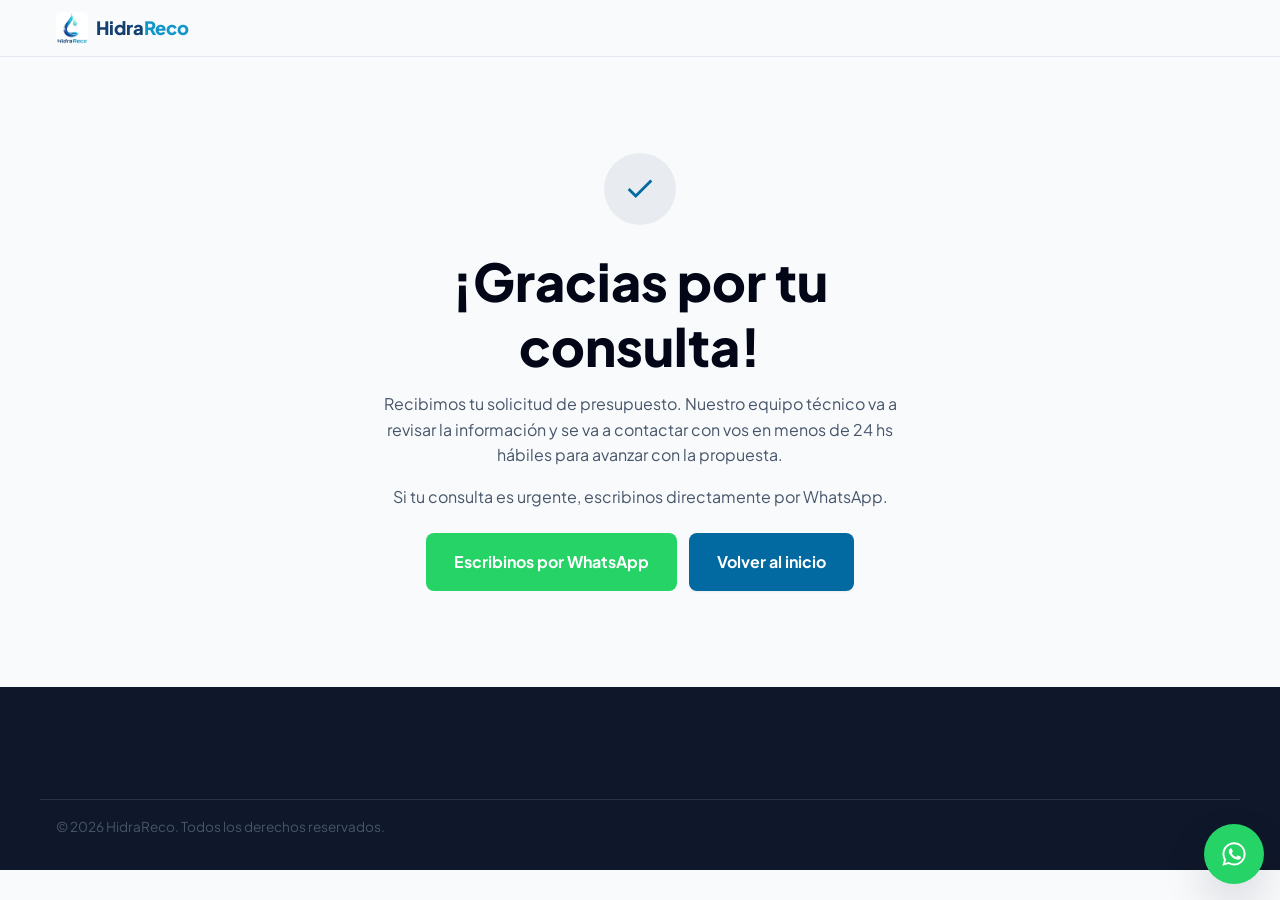
<file: gracias/index.html>
<!DOCTYPE html>
<html lang="es-AR">
<head>
  <meta charset="UTF-8">
  <meta name="viewport" content="width=device-width, initial-scale=1.0">
  <title>¡Gracias por tu consulta! | HidraReco</title>
  <meta name="description" content="Recibimos tu solicitud de presupuesto para tratamiento de efluentes industriales. Te contactamos en menos de 24 hs.">
  <meta name="robots" content="noindex">

  <link rel="icon" href="../favicon.svg" type="image/svg+xml">
  <link rel="icon" href="../favicon-32.png" sizes="32x32" type="image/png">
  <link rel="apple-touch-icon" href="../apple-touch-icon.png">

  <!-- ============================================================
       Google Tag Manager
       TODO: reemplazar GTM-XXXXXXX por el ID real del contenedor.
       ============================================================ -->
  <!-- <script>(function(w,d,s,l,i){w[l]=w[l]||[];w[l].push({'gtm.start':
  new Date().getTime(),event:'gtm.js'});var f=d.getElementsByTagName(s)[0],
  j=d.createElement(s),dl=l!='dataLayer'?'&l='+l:'';j.async=true;j.src=
  'https://www.googletagmanager.com/gtm.js?id='+i+dl;f.parentNode.insertBefore(j,f);
  })(window,document,'script','dataLayer','GTM-XXXXXXX');</script> -->

  <!-- ============================================================
       Google Ads - Etiqueta de conversión (gtag.js)
       Esta es la página de "gracias": el lugar típico para disparar
       la conversión de envío de formulario en Google Ads.
       TODO: reemplazar AW-XXXXXXXXX/XXXXXXXXXXXXXXXXXXXXX por los
       valores reales de la etiqueta de conversión.
       ============================================================ -->
  <!-- <script async src="https://www.googletagmanager.com/gtag/js?id=AW-XXXXXXXXX"></script>
  <script>
    window.dataLayer = window.dataLayer || [];
    function gtag(){dataLayer.push(arguments);}
    gtag('js', new Date());
    gtag('config', 'AW-XXXXXXXXX');
    gtag('event', 'conversion', {'send_to': 'AW-XXXXXXXXX/XXXXXXXXXXXXXXXXXXXXX'});
  </script> -->

  <link rel="preconnect" href="https://fonts.googleapis.com">
  <link rel="preconnect" href="https://fonts.gstatic.com" crossorigin>
  <link href="https://fonts.googleapis.com/css2?family=Plus+Jakarta+Sans:ital,wght@0,400;0,500;0,600;0,700;0,800;1,400&display=swap" rel="stylesheet">

  <link rel="stylesheet" href="../css/styles.css">
</head>
<body>
  <!-- <noscript><iframe src="https://www.googletagmanager.com/ns.html?id=GTM-XXXXXXX"
  height="0" width="0" style="display:none;visibility:hidden"></iframe></noscript> -->

  <header class="site-header">
    <div class="container header-inner">
      <a href="/" class="logo" aria-label="HidraReco - Inicio">
        <img class="logo-mark" src="../img/logo-hidrareco.jpg" width="32" height="32" alt="" style="border-radius:6px;object-fit:contain">
        <span><span style="color:#144071">Hidra</span><span style="color:#1296C9">Reco</span></span>
      </a>
    </div>
  </header>

  <main>
    <section class="thanks-section">
      <div class="container">
        <div class="thanks-card" style="margin-inline:auto;">
          <div class="thanks-icon">
            <svg width="34" height="34" viewBox="0 0 24 24" fill="none" stroke="currentColor" stroke-width="2" aria-hidden="true">
              <path d="M20 6 9 17l-5-5"/>
            </svg>
          </div>
          <h1>¡Gracias por tu consulta!</h1>
          <p>
            Recibimos tu solicitud de presupuesto. Nuestro equipo técnico va a revisar la información
            y se va a contactar con vos en menos de 24&nbsp;hs hábiles para avanzar con la propuesta.
          </p>
          <p>Si tu consulta es urgente, escribinos directamente por WhatsApp.</p>

          <div class="thanks-actions">
            <a
              href="https://wa.me/5491126704249?text=Hola%2C%20acabo%20de%20enviar%20una%20solicitud%20de%20presupuesto"
              class="btn btn-whatsapp btn-lg"
              target="_blank"
              rel="noopener"
            >
              Escribinos por WhatsApp
            </a>
            <a href="/" class="btn btn-accent btn-lg">Volver al inicio</a>
          </div>
        </div>
      </div>
    </section>
  </main>

  <footer class="site-footer">
    <div class="container footer-bottom">
      <p>&copy; <span id="footer-year"></span> HidraReco. Todos los derechos reservados.</p>
    </div>
  </footer>

  <a
    href="https://wa.me/5491126704249"
    class="whatsapp-float"
    target="_blank"
    rel="noopener"
    aria-label="Escribinos por WhatsApp"
  >
    <svg width="28" height="28" viewBox="0 0 24 24" fill="currentColor" aria-hidden="true">
      <path d="M12.04 2C6.58 2 2.13 6.45 2.13 11.91C2.13 13.66 2.59 15.36 3.45 16.86L2.05 22L7.3 20.62C8.75 21.41 10.38 21.82 12.04 21.82C17.5 21.82 21.95 17.37 21.95 11.91C21.95 9.27 20.92 6.78 19.05 4.91C17.18 3.03 14.68 2 12.04 2ZM12.04 20.15C10.56 20.15 9.11 19.76 7.85 19L7.55 18.82L4.43 19.65L5.27 16.6L5.08 16.29C4.24 14.98 3.8 13.47 3.8 11.91C3.8 7.37 7.5 3.67 12.04 3.67C14.24 3.67 16.31 4.53 17.86 6.09C19.42 7.65 20.28 9.72 20.28 11.91C20.28 16.45 16.58 20.15 12.04 20.15ZM17.24 14.08C16.99 13.95 15.77 13.35 15.54 13.27C15.31 13.18 15.14 13.14 14.97 13.39C14.8 13.65 14.31 14.22 14.16 14.39C14.01 14.56 13.86 14.58 13.61 14.46C13.36 14.33 12.55 14.06 11.59 13.21C10.85 12.55 10.34 11.74 10.19 11.48C10.05 11.23 10.17 11.1 10.3 10.97C10.41 10.86 10.55 10.68 10.68 10.53C10.81 10.38 10.85 10.28 10.94 10.11C11.02 9.93 10.98 9.79 10.92 9.66C10.85 9.53 10.35 8.31 10.14 7.81C9.93 7.32 9.72 7.39 9.56 7.38C9.41 7.37 9.24 7.37 9.06 7.37C8.89 7.37 8.62 7.44 8.38 7.69C8.15 7.94 7.5 8.55 7.5 9.77C7.5 10.99 8.41 12.16 8.53 12.33C8.65 12.5 10.34 15.11 12.93 16.18C13.55 16.44 14.03 16.6 14.4 16.71C15.02 16.91 15.59 16.88 16.03 16.81C16.53 16.74 17.55 16.2 17.76 15.6C17.98 15.01 17.98 14.51 17.92 14.4C17.85 14.29 17.68 14.22 17.24 14.08Z"/>
    </svg>
  </a>

  <script>
    var y = document.getElementById('footer-year');
    if (y) y.textContent = new Date().getFullYear();
  </script>
</body>
</html>
</file>
<file: css/styles.css>
/* ==========================================================================
   Hidraeco — Design tokens (generado con la skill ui-ux-pro-max)
   Estilo: Accessible & Ethical | Patrón: Trust & Authority + Conversion
   ========================================================================== */

:root {
  --color-primary: #0F172A;
  --color-on-primary: #FFFFFF;
  --color-secondary: #334155;
  --color-on-secondary: #FFFFFF;
  --color-accent: #0369A1;
  --color-accent-hover: #075985;
  --color-on-accent: #FFFFFF;
  --color-background: #F8FAFC;
  --color-foreground: #020617;
  --color-card: #FFFFFF;
  --color-card-foreground: #020617;
  --color-muted: #E8ECF1;
  --color-muted-foreground: #475569;
  --color-border: #E2E8F0;
  --color-destructive: #DC2626;
  --color-on-destructive: #FFFFFF;
  --color-ring: #0F172A;
  --color-whatsapp: #25D366;
  --color-whatsapp-hover: #1EBE57;

  /* Verde tomado del logo real (HidraReco) — reservado para sostenibilidad/proceso */
  --color-green: #5C7A3B;
  --color-green-hover: #4B6530;
  --color-on-green: #FFFFFF;
  --color-green-soft: #EEF3E6;

  --font-base: 'Plus Jakarta Sans', system-ui, -apple-system, 'Segoe UI', sans-serif;

  --space-1: 4px;
  --space-2: 8px;
  --space-3: 12px;
  --space-4: 16px;
  --space-5: 24px;
  --space-6: 32px;
  --space-7: 48px;
  --space-8: 64px;
  --space-9: 96px;

  --radius-sm: 8px;
  --radius-md: 12px;
  --radius-lg: 20px;
  --radius-full: 999px;

  --shadow-sm: 0 1px 2px rgba(2, 6, 23, 0.06);
  --shadow-md: 0 8px 24px rgba(2, 6, 23, 0.08);
  --shadow-lg: 0 20px 45px rgba(2, 6, 23, 0.14);

  --container-max: 1200px;
  --transition-fast: 180ms ease;
  --ease-out: cubic-bezier(0.23, 1, 0.32, 1);
}

/* ==========================================================================
   Reset & base
   ========================================================================== */

*, *::before, *::after { box-sizing: border-box; }

html { scroll-behavior: smooth; }

@media (prefers-reduced-motion: reduce) {
  html { scroll-behavior: auto; }
  *, *::before, *::after {
    animation-duration: 0.01ms !important;
    animation-iteration-count: 1 !important;
    transition-duration: 0.01ms !important;
    scroll-behavior: auto !important;
  }
}

/* Entrada de secciones al primer scroll (una sola vez, ver js/script.js). El
   0.01ms de arriba ya vuelve esto instantáneo bajo prefers-reduced-motion. */
.reveal {
  opacity: 0;
  transform: translateY(14px);
  transition: opacity 480ms var(--ease-out), transform 480ms var(--ease-out);
}
.reveal.is-visible {
  opacity: 1;
  transform: none;
}

body {
  margin: 0;
  font-family: var(--font-base);
  font-size: 16px;
  line-height: 1.6;
  color: var(--color-foreground);
  background: var(--color-background);
  -webkit-font-smoothing: antialiased;
}

img, svg { max-width: 100%; display: block; }

h1, h2, h3, h4 { line-height: 1.25; margin: 0 0 var(--space-3); font-weight: 700; }
h1 { font-size: clamp(2rem, 4.5vw + 1rem, 3.25rem); font-weight: 800; }
h2 { font-size: clamp(1.6rem, 2.5vw + 1rem, 2.25rem); }
h3 { font-size: 1.15rem; }
p { margin: 0 0 var(--space-4); color: var(--color-muted-foreground); }

a { color: var(--color-accent); text-decoration: none; }

.container {
  width: 100%;
  max-width: var(--container-max);
  margin-inline: auto;
  padding-inline: var(--space-4);
}

.section { padding-block: var(--space-8); }

.section-heading { max-width: 640px; margin-bottom: var(--space-6); }
.section-lead { font-size: 1.05rem; }

.eyebrow {
  color: var(--color-accent);
  font-weight: 700;
  text-transform: uppercase;
  letter-spacing: 0.08em;
  font-size: 0.8rem;
  margin: 0 0 var(--space-2);
}

.skip-link {
  position: absolute;
  left: -999px;
  top: 0;
  background: var(--color-accent);
  color: var(--color-on-accent);
  padding: var(--space-3) var(--space-4);
  border-radius: var(--radius-sm);
  z-index: 1000;
}
.skip-link:focus {
  left: var(--space-4);
  top: var(--space-4);
}

:focus-visible {
  outline: 3px solid var(--color-ring);
  outline-offset: 2px;
}

/* ==========================================================================
   Buttons
   ========================================================================== */

.btn {
  display: inline-flex;
  align-items: center;
  justify-content: center;
  gap: var(--space-2);
  padding: 14px 24px;
  border-radius: var(--radius-sm);
  font-weight: 700;
  font-size: 0.95rem;
  border: none;
  cursor: pointer;
  transition: background var(--transition-fast), transform var(--transition-fast), box-shadow var(--transition-fast);
  min-height: 44px;
  white-space: nowrap;
}
.btn:active { transform: translateY(1px); }
.btn:disabled {
  opacity: 0.65;
  cursor: not-allowed;
  pointer-events: none;
}

@keyframes btn-spin { to { transform: rotate(360deg); } }

.btn .btn-spinner {
  width: 16px;
  height: 16px;
  border-radius: 50%;
  border: 2px solid rgba(255, 255, 255, 0.4);
  border-top-color: #fff;
  animation: btn-spin 0.7s linear infinite;
}
@media (prefers-reduced-motion: reduce) {
  .btn .btn-spinner { animation: none; }
}

.btn-accent {
  background: var(--color-accent);
  color: var(--color-on-accent);
  box-shadow: var(--shadow-sm);
}
.btn-accent:hover { background: var(--color-accent-hover); box-shadow: var(--shadow-md); }

.btn-whatsapp {
  background: var(--color-whatsapp);
  color: #fff;
}
.btn-whatsapp:hover { background: var(--color-whatsapp-hover); }

.btn-lg { padding: 16px 28px; font-size: 1rem; }
.btn-block { width: 100%; }

.btn-header { display: none; }
@media (min-width: 768px) {
  .btn-header { display: inline-flex; }
}

/* ==========================================================================
   Header
   ========================================================================== */

.site-header {
  position: sticky;
  top: 0;
  z-index: 100;
  background: rgba(248, 250, 252, 0.92);
  backdrop-filter: blur(8px);
  border-bottom: 1px solid var(--color-border);
}

.header-inner {
  display: flex;
  align-items: center;
  justify-content: space-between;
  gap: var(--space-4);
  padding-block: var(--space-3);
}

.logo {
  display: inline-flex;
  align-items: center;
  gap: var(--space-2);
  color: var(--color-primary);
  font-weight: 800;
  font-size: 1.15rem;
}

.main-nav { display: none; }
.main-nav ul {
  display: flex;
  gap: var(--space-5);
  list-style: none;
  margin: 0;
  padding: 0;
}
.main-nav a {
  color: var(--color-secondary);
  font-weight: 600;
  font-size: 0.95rem;
  transition: color 150ms var(--ease-out);
}
.main-nav a:hover { color: var(--color-accent); }

@media (min-width: 1024px) {
  .main-nav { display: block; }
}

/* ==========================================================================
   Hero
   ========================================================================== */

.hero {
  position: relative;
  overflow: hidden;
  padding-block: var(--space-7) var(--space-6);
}

/* Foto de fondo en su propia capa (no en .hero directo) para poder animarle
   un zoom lento con transform -- no dispara layout, y el overflow:hidden de
   arriba recorta lo que se pasa del borde. Queda quieta bajo
   prefers-reduced-motion (regla global de arriba: animation-duration
   0.01ms), como una foto fija normal. */
.hero::before {
  content: "";
  position: absolute;
  inset: 0;
  z-index: 0;
  background:
    linear-gradient(100deg, rgba(15, 23, 42, 0.94) 0%, rgba(15, 23, 42, 0.86) 38%, rgba(3, 105, 161, 0.55) 68%, rgba(3, 105, 161, 0.35) 100%),
    url("../img/hero-bg.jpg") center / cover no-repeat;
  animation: hero-bg-breathe 24s ease-in-out infinite alternate;
}

/* Brillo que se desliza en diagonal sobre el agua, como el sol reflejando
   en la superficie -- dan la sensación de que el agua se mueve sin
   necesitar un video. mix-blend-mode la funde con la foto de abajo. */
.hero::after {
  content: "";
  position: absolute;
  inset: 0;
  z-index: 0;
  background: linear-gradient(115deg, transparent 35%, rgba(255, 255, 255, 0.22) 50%, transparent 65%);
  background-size: 260% 260%;
  background-position: 0% 0%;
  mix-blend-mode: overlay;
  animation: hero-shimmer-sweep 7s linear infinite;
}

.hero-inner { position: relative; z-index: 1; }

@keyframes hero-bg-breathe {
  from { transform: scale(1); }
  to { transform: scale(1.08); }
}

@keyframes hero-shimmer-sweep {
  from { background-position: 0% 0%; }
  to { background-position: 100% 100%; }
}

@media (min-width: 640px) {
  .hero { padding-block: var(--space-8) var(--space-7); }
}

@media (min-width: 1024px) {
  .hero { min-height: 640px; display: flex; align-items: center; }
}

.hero-inner {
  display: grid;
  gap: var(--space-7);
  align-items: center;
}

@media (min-width: 1024px) {
  .hero-inner { grid-template-columns: minmax(0, 640px); }
}

.hero h1 { color: #FFFFFF; margin-bottom: var(--space-3); font-size: clamp(1.75rem, 5.5vw + 0.5rem, 3.25rem); }
.hero-subcopy { font-size: 0.98rem; max-width: 56ch; color: rgba(248, 250, 252, 0.88); }
.hero .eyebrow { color: #7DD3FC; }

@media (min-width: 640px) {
  .hero-subcopy { font-size: 1.05rem; }
}

.hero-ctas {
  display: flex;
  flex-wrap: wrap;
  gap: var(--space-3);
  margin-bottom: var(--space-4);
}

.hero-trust {
  list-style: none;
  padding: 0;
  margin: 0;
  display: flex;
  flex-direction: row;
  flex-wrap: wrap;
  gap: var(--space-2) var(--space-4);
}
.hero-trust li {
  position: relative;
  padding-left: var(--space-5);
  font-weight: 600;
  color: rgba(248, 250, 252, 0.92);
  font-size: 0.82rem;
}
.hero-trust li::before {
  content: "";
  position: absolute;
  left: 0;
  top: 4px;
  width: 16px;
  height: 16px;
  border-radius: 50%;
  background: var(--color-green);
  mask: url("data:image/svg+xml,%3Csvg xmlns='http://www.w3.org/2000/svg' viewBox='0 0 24 24'%3E%3Cpath fill='%23000' d='M9 16.2 4.8 12l-1.4 1.4L9 19 21 7l-1.4-1.4z'/%3E%3C/svg%3E") center / contain no-repeat;
}

@media (min-width: 640px) {
  .hero-trust { gap: var(--space-2) var(--space-5); }
  .hero-trust li { font-size: 0.92rem; }
  .hero-trust li::before { top: 6px; }
}

.hero-brochure-link {
  display: inline-flex;
  align-items: center;
  gap: var(--space-2);
  margin-top: var(--space-4);
  color: rgba(248, 250, 252, 0.85);
  font-size: 0.88rem;
  font-weight: 600;
  border-bottom: 1px solid rgba(248, 250, 252, 0.35);
  padding-bottom: 2px;
}
.hero-brochure-link:hover { color: #FFFFFF; border-color: rgba(248, 250, 252, 0.7); }

/* ==========================================================================
   Cards / Services
   ========================================================================== */

.cards-grid {
  display: grid;
  gap: var(--space-5);
}

@media (min-width: 768px) {
  .cards-grid { grid-template-columns: repeat(3, 1fr); }
}

.card {
  background: var(--color-card);
  border: 1px solid var(--color-border);
  border-radius: var(--radius-lg);
  padding: var(--space-6);
  box-shadow: var(--shadow-sm);
  transition: box-shadow var(--transition-fast), transform var(--transition-fast);
}
.card:hover { box-shadow: var(--shadow-md); transform: translateY(-2px); }

.card-icon {
  width: 52px;
  height: 52px;
  border-radius: var(--radius-md);
  background: var(--color-muted);
  color: var(--color-accent);
  display: flex;
  align-items: center;
  justify-content: center;
  margin-bottom: var(--space-4);
}

.card h3 { color: var(--color-primary); }
.card p { margin-bottom: 0; }

/* ==========================================================================
   Why us
   ========================================================================== */

.why-us { background: var(--color-card); border-block: 1px solid var(--color-border); }

.why-grid {
  display: grid;
  gap: var(--space-6);
}

@media (min-width: 640px) {
  .why-grid { grid-template-columns: repeat(2, 1fr); }
}
@media (min-width: 1024px) {
  .why-grid { grid-template-columns: repeat(4, 1fr); }
}

.why-icon {
  width: 48px;
  height: 48px;
  border-radius: 50%;
  background: var(--color-primary);
  color: var(--color-on-primary);
  display: flex;
  align-items: center;
  justify-content: center;
  margin-bottom: var(--space-4);
}

.why-item { transition: transform var(--transition-fast); }
.why-item:hover { transform: translateY(-2px); }
.why-item h3 { color: var(--color-primary); margin-bottom: var(--space-2); }
.why-item p { margin-bottom: 0; font-size: 0.95rem; }

/* ==========================================================================
   Cómo trabajamos (proceso)
   ========================================================================== */

.process { background: var(--color-primary); color: var(--color-on-primary); }
.process .eyebrow { color: #7DD3FC; }
.process h2 { color: var(--color-on-primary); }
.process .section-lead { color: #CBD5E1; }

.process-grid {
  display: grid;
  gap: var(--space-6);
  counter-reset: process-step;
  position: relative;
}

@media (min-width: 1024px) {
  .process-grid {
    grid-template-columns: repeat(4, 1fr);
    gap: var(--space-5);
  }
  .process-grid::before {
    content: "";
    position: absolute;
    top: 26px;
    left: calc(12.5% + 4px);
    right: calc(12.5% + 4px);
    height: 2px;
    background: rgba(255, 255, 255, 0.16);
    z-index: 0;
  }
  .process-grid-3 { grid-template-columns: repeat(3, 1fr); }
  .process-grid-3::before { left: calc(16.66% + 4px); right: calc(16.66% + 4px); }
}

.process-step { position: relative; z-index: 1; }

.process-step-number {
  width: 52px;
  height: 52px;
  border-radius: 50%;
  background: var(--color-green);
  color: var(--color-on-green);
  display: flex;
  align-items: center;
  justify-content: center;
  font-weight: 800;
  font-size: 1.15rem;
  margin-bottom: var(--space-4);
  border: 4px solid var(--color-primary);
  font-variant-numeric: tabular-nums;
}

.process-step h3 { color: var(--color-on-primary); }
.process-step p { color: #94A3B8; margin-bottom: 0; font-size: 0.95rem; }

/* Pista y gota de agua del efecto de scroll (ver bloque de abajo) -- ocultas
   por default; solo se muestran donde el navegador soporta el efecto. */
.process-flow-track { display: none; }

/* Efecto "video" al scrollear: una gota de agua viaja por la línea del
   proceso (celeste, como el efluente tratado) y cada número se enciende a
   su paso -- mejora progresiva pura en CSS. Sin soporte para scroll-driven
   animations, o con prefers-reduced-motion, el grid queda exactamente como
   estaba: la línea gris fija de siempre, sin gota, y los 3 números ya
   visibles, nada oculto. */
@media (min-width: 1024px) and (prefers-reduced-motion: no-preference) {
  @supports (animation-timeline: view()) {
    /* El timeline se ancla a TODA la sección (título + grid), no solo a la fila
       de números -- la fila sola mide ~150px y el efecto se completaría en un
       parpadeo. Con la sección entera (~470px) el scroll rinde bien. */
    .process {
      view-timeline-name: --process-reveal;
      view-timeline-axis: block;
    }

    .process-grid-3::after {
      content: "";
      position: absolute;
      top: 26px;
      left: calc(16.66% + 4px);
      right: calc(16.66% + 4px);
      height: 2px;
      background: linear-gradient(90deg, #7DD3FC, #0EA5E9);
      transform-origin: left center;
      transform: scaleX(0);
      z-index: 0;
      animation-name: process-line-draw;
      animation-timing-function: linear;
      animation-fill-mode: both;
      animation-timeline: --process-reveal;
      animation-range: 15% 75%;
    }

    /* Pista invisible del mismo largo que la línea -- container-type permite
       que la gota se mueva en "cqw" (% del ancho de ESTA pista), así el
       recorrido siempre llega justo al último número sea cual sea el ancho
       de pantalla, sin animar left/width (que dispara layout). */
    .process-grid-3 .process-flow-track {
      display: block;
      position: absolute;
      top: 26px;
      left: calc(16.66% + 4px);
      right: calc(16.66% + 4px);
      height: 1px;
      container-type: inline-size;
      z-index: 2;
    }
    .process-grid-3 .process-flow-drop {
      position: absolute;
      top: 0;
      left: 0;
      width: 14px;
      height: 14px;
      margin-top: -7px;
      margin-left: -7px;
      border-radius: 50%;
      background: radial-gradient(circle at 35% 30%, #E0F7FF, #0EA5E9 75%);
      box-shadow: 0 0 10px 2px rgba(14, 165, 233, 0.65);
      opacity: 0;
      animation-name: process-water-flow;
      animation-timing-function: linear;
      animation-fill-mode: both;
      animation-timeline: --process-reveal;
      animation-range: 15% 75%;
    }

    .process-grid-3 .process-step-number {
      transform: scale(0.82);
      opacity: 0.55;
      animation-name: process-step-light-up;
      animation-timing-function: var(--ease-out);
      animation-fill-mode: both;
      animation-timeline: --process-reveal;
    }
    .process-grid-3 .process-step:nth-child(1) .process-step-number {
      animation-range: 5% 35%;
    }
    .process-grid-3 .process-step:nth-child(2) .process-step-number {
      animation-range: 30% 60%;
    }
    .process-grid-3 .process-step:nth-child(3) .process-step-number {
      animation-range: 55% 85%;
    }
  }
}

@keyframes process-water-flow {
  0% { transform: translateX(0); opacity: 0; }
  6% { opacity: 1; }
  94% { opacity: 1; }
  100% { transform: translateX(100cqw); opacity: 0; }
}

@keyframes process-line-draw {
  to { transform: scaleX(1); }
}

@keyframes process-step-light-up {
  to {
    transform: scale(1);
    opacity: 1;
    border-color: var(--color-green);
    box-shadow: 0 0 0 4px rgba(92, 122, 59, 0.25);
  }
}

/* ==========================================================================
   Preguntas frecuentes
   ========================================================================== */

.faq { background: var(--color-card); border-block: 1px solid var(--color-border); }

.faq-list {
  max-width: 760px;
  margin-inline: auto;
  display: flex;
  flex-direction: column;
  gap: var(--space-3);
}

.faq-item {
  background: var(--color-background);
  border: 1px solid var(--color-border);
  border-radius: var(--radius-md);
  padding: var(--space-4) var(--space-5);
}

.faq-item summary {
  cursor: pointer;
  font-weight: 700;
  color: var(--color-primary);
  list-style: none;
  display: flex;
  align-items: center;
  justify-content: space-between;
  gap: var(--space-3);
}
.faq-item summary::-webkit-details-marker { display: none; }

.faq-item summary::after {
  content: "+";
  flex-shrink: 0;
  color: var(--color-accent);
  font-size: 1.4rem;
  font-weight: 400;
  line-height: 1;
  transition: transform var(--transition-fast);
}
.faq-item[open] summary::after { content: "\2212"; }

.faq-item summary:focus-visible {
  outline: 3px solid var(--color-ring);
  outline-offset: 3px;
  border-radius: var(--radius-sm);
}

.faq-item p {
  margin: var(--space-3) 0 0;
  font-size: 0.95rem;
}

/* ==========================================================================
   Testimonio (placeholder)
   ========================================================================== */

.testimonial-card {
  background: var(--color-card);
  border: 1px dashed var(--color-border);
  border-radius: var(--radius-lg);
  padding: var(--space-6) var(--space-7);
  max-width: 760px;
  margin-inline: auto;
  text-align: center;
}
.testimonial-card blockquote {
  margin: 0 0 var(--space-4);
  font-size: 1.2rem;
  font-weight: 600;
  color: var(--color-primary);
  line-height: 1.5;
}
.testimonial-card cite {
  font-style: normal;
  color: var(--color-muted-foreground);
  font-size: 0.9rem;
  font-weight: 600;
}

/* ==========================================================================
   Clients / logos marquee
   ========================================================================== */

.logos-marquee {
  position: relative;
  display: flex;
  align-items: center;
  gap: var(--space-3);
  overflow: hidden;
  padding-block: var(--space-3);
  -webkit-mask-image: linear-gradient(90deg, transparent, #000 6%, #000 94%, transparent);
  mask-image: linear-gradient(90deg, transparent, #000 6%, #000 94%, transparent);
}

.logos-track {
  display: flex;
  gap: var(--space-7);
  animation: marquee 24s linear infinite;
}

.logos-marquee:hover .logos-track,
.logos-marquee:focus-within .logos-track,
.logos-track.is-paused {
  animation-play-state: paused;
}

@media (prefers-reduced-motion: reduce) {
  .logos-track { animation: none; }
}

.logos-set {
  display: flex;
  align-items: center;
  gap: var(--space-7);
  flex-shrink: 0;
}

.logo-placeholder {
  min-width: 140px;
  height: 64px;
  display: flex;
  align-items: center;
  justify-content: center;
  background: var(--color-muted);
  border: 1px dashed var(--color-border);
  border-radius: var(--radius-md);
  color: var(--color-muted-foreground);
  font-weight: 700;
  font-size: 0.85rem;
  white-space: nowrap;
  padding-inline: var(--space-4);
}

@keyframes marquee {
  from { transform: translateX(0); }
  to { transform: translateX(-50%); }
}

.marquee-control {
  flex-shrink: 0;
  width: 40px;
  height: 40px;
  border-radius: 50%;
  border: 1px solid var(--color-border);
  background: var(--color-card);
  color: var(--color-primary);
  font-size: 1.4rem;
  cursor: pointer;
  display: none;
  align-items: center;
  justify-content: center;
  z-index: 2;
  transition: color 150ms var(--ease-out), border-color 150ms var(--ease-out);
}
.marquee-control:hover {
  color: var(--color-accent);
  border-color: var(--color-accent);
}

@media (min-width: 768px) {
  .marquee-control { display: flex; }
}

/* ==========================================================================
   Contact form
   ========================================================================== */

.contact { background: var(--color-background); }

.contact-inner {
  display: grid;
  gap: var(--space-7);
}

@media (min-width: 1024px) {
  .contact-inner { grid-template-columns: 0.9fr 1.1fr; align-items: start; }
}

.contact-form {
  background: var(--color-card);
  border: 1px solid var(--color-border);
  border-radius: var(--radius-lg);
  padding: var(--space-6);
  box-shadow: var(--shadow-md);
  display: flex;
  flex-direction: column;
  gap: var(--space-4);
}

.form-row { display: flex; flex-direction: column; gap: var(--space-2); }

.form-row label {
  font-weight: 700;
  font-size: 0.9rem;
  color: var(--color-primary);
}

.form-row input,
.form-row select,
.form-row textarea {
  font-family: inherit;
  font-size: 1rem;
  padding: 12px 14px;
  border: 1px solid var(--color-border);
  border-radius: var(--radius-sm);
  background: var(--color-background);
  color: var(--color-foreground);
  min-height: 44px;
  transition: border-color var(--transition-fast), box-shadow var(--transition-fast);
}

.form-row textarea { min-height: 110px; resize: vertical; }

.form-row input:focus,
.form-row select:focus,
.form-row textarea:focus {
  border-color: var(--color-accent);
  box-shadow: 0 0 0 3px rgba(3, 105, 161, 0.18);
}

.form-row.has-error input,
.form-row.has-error select,
.form-row.has-error textarea {
  border-color: var(--color-destructive);
}

.field-error {
  color: var(--color-destructive);
  font-size: 0.85rem;
  min-height: 1.1em;
  opacity: 0;
  transform: translateY(-2px);
  transition: opacity 160ms var(--ease-out), transform 160ms var(--ease-out);
}
.field-error:not(:empty) {
  opacity: 1;
  transform: none;
}

.form-status {
  margin: 0;
  font-weight: 600;
  font-size: 0.95rem;
}
.form-status[data-state="error"] { color: var(--color-destructive); }
.form-status[data-state="success"] { color: #15803d; }

.form-legal {
  font-size: 0.8rem;
  color: var(--color-muted-foreground);
  margin: 0;
}

/* ==========================================================================
   Footer
   ========================================================================== */

.site-footer {
  background: var(--color-primary);
  color: var(--color-on-primary);
  padding-top: var(--space-8);
}

.footer-inner {
  display: grid;
  gap: var(--space-6);
}

@media (min-width: 768px) {
  .footer-inner { grid-template-columns: 1.4fr repeat(3, 1fr); }
}

.footer-brand .logo { color: var(--color-on-primary); }
.footer-brand-mark { display: block; width: 132px; margin-bottom: var(--space-4); border-radius: var(--radius-sm); }
.footer-brand p { color: #CBD5E1; font-size: 0.92rem; max-width: 32ch; }

.footer-col h3 {
  color: var(--color-on-primary);
  font-size: 0.9rem;
  text-transform: uppercase;
  letter-spacing: 0.06em;
  margin-bottom: var(--space-3);
}
.footer-col ul { list-style: none; margin: 0; padding: 0; }
.footer-col li { margin-bottom: var(--space-2); color: #CBD5E1; font-size: 0.92rem; }
.footer-col a { color: #CBD5E1; transition: color 150ms var(--ease-out); }
.footer-col a:hover { color: var(--color-on-primary); }

.footer-bottom {
  margin-top: var(--space-7);
  padding-block: var(--space-4);
  border-top: 1px solid rgba(255, 255, 255, 0.12);
  font-size: 0.85rem;
  color: #94A3B8;
}

/* ==========================================================================
   WhatsApp floating button
   ========================================================================== */

.whatsapp-float {
  position: fixed;
  right: var(--space-4);
  bottom: var(--space-4);
  width: 60px;
  height: 60px;
  border-radius: 50%;
  background: var(--color-whatsapp);
  color: #fff;
  display: flex;
  align-items: center;
  justify-content: center;
  box-shadow: var(--shadow-lg);
  z-index: 200;
  transition: transform var(--transition-fast), background var(--transition-fast);
}
.whatsapp-float:hover { background: var(--color-whatsapp-hover); transform: scale(1.06); }

/* ==========================================================================
   Gracias page
   ========================================================================== */

.thanks-section {
  min-height: 70vh;
  display: flex;
  align-items: center;
  justify-content: center;
  text-align: center;
  padding-block: var(--space-9);
}

.thanks-card { max-width: 520px; }

.thanks-icon {
  width: 72px;
  height: 72px;
  border-radius: 50%;
  background: var(--color-muted);
  color: var(--color-accent);
  display: flex;
  align-items: center;
  justify-content: center;
  margin: 0 auto var(--space-5);
}

.thanks-actions {
  display: flex;
  flex-wrap: wrap;
  gap: var(--space-3);
  justify-content: center;
  margin-top: var(--space-5);
}
</file>
